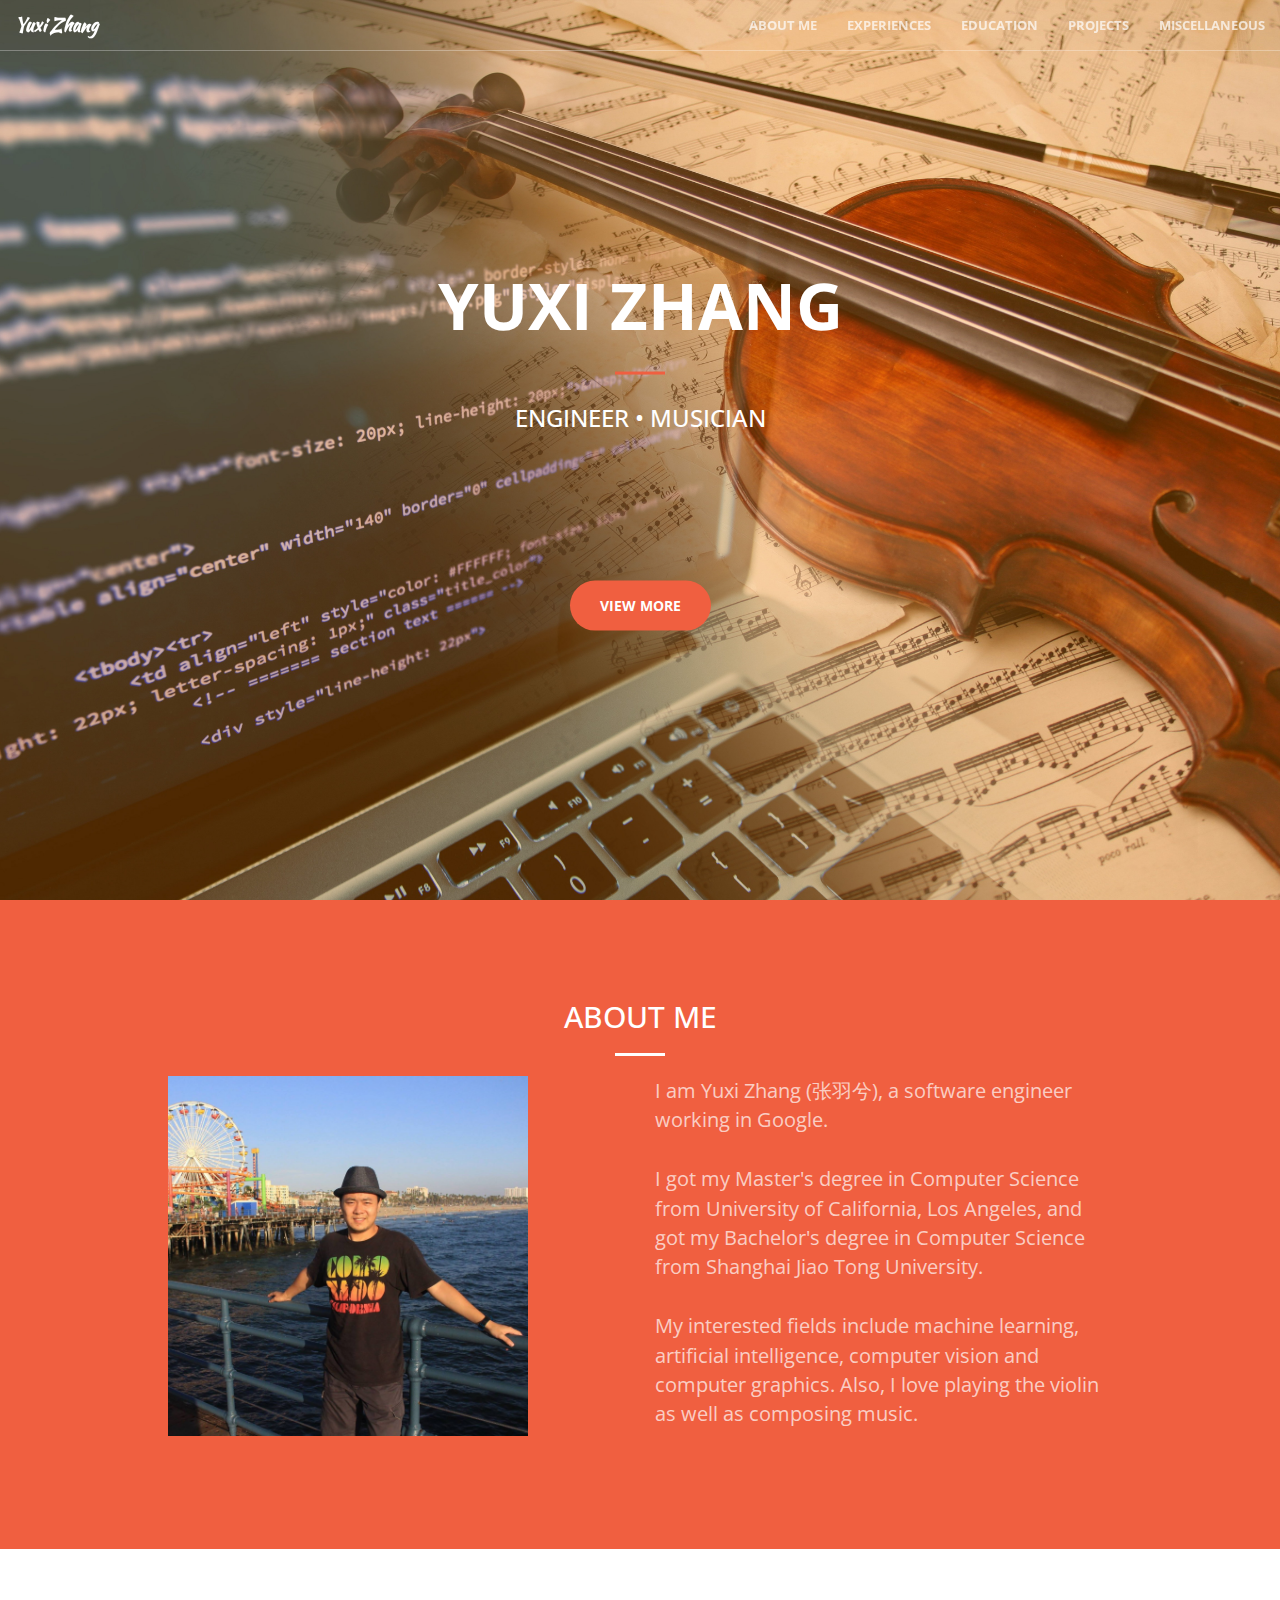
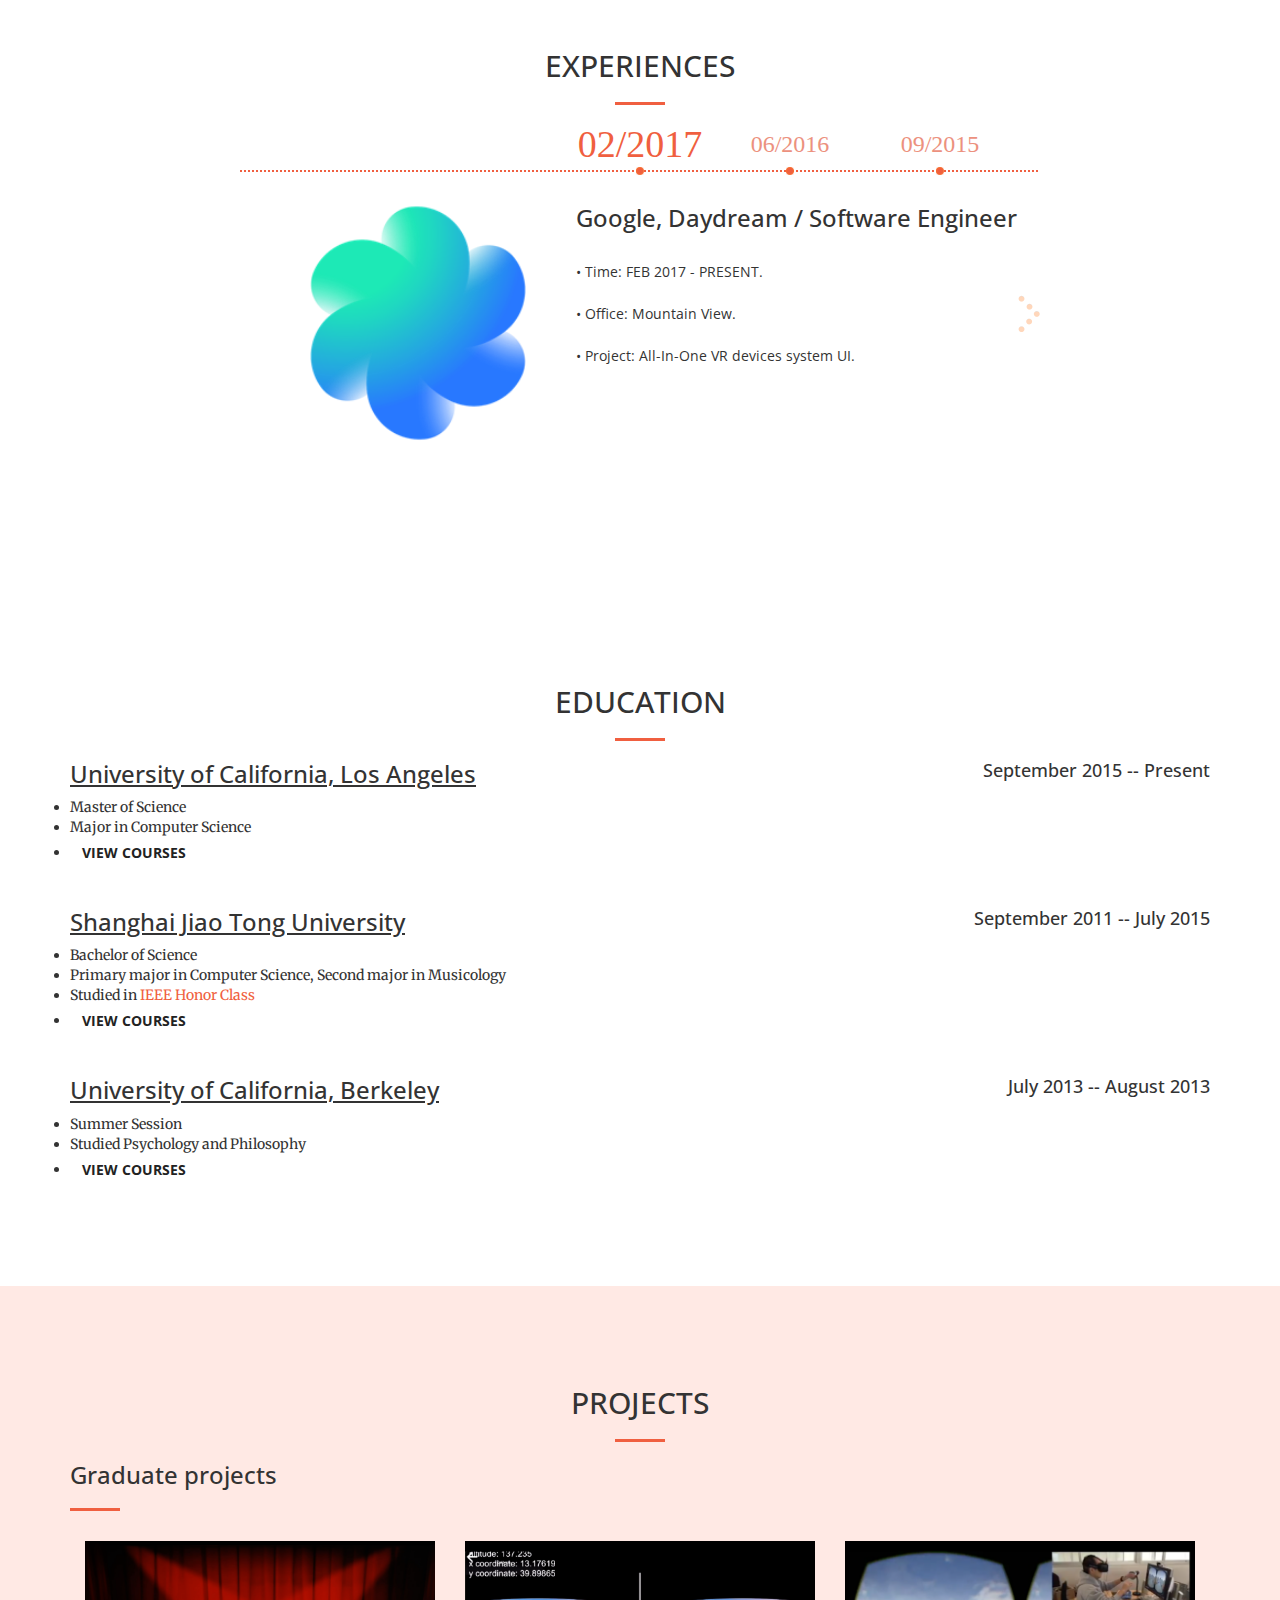
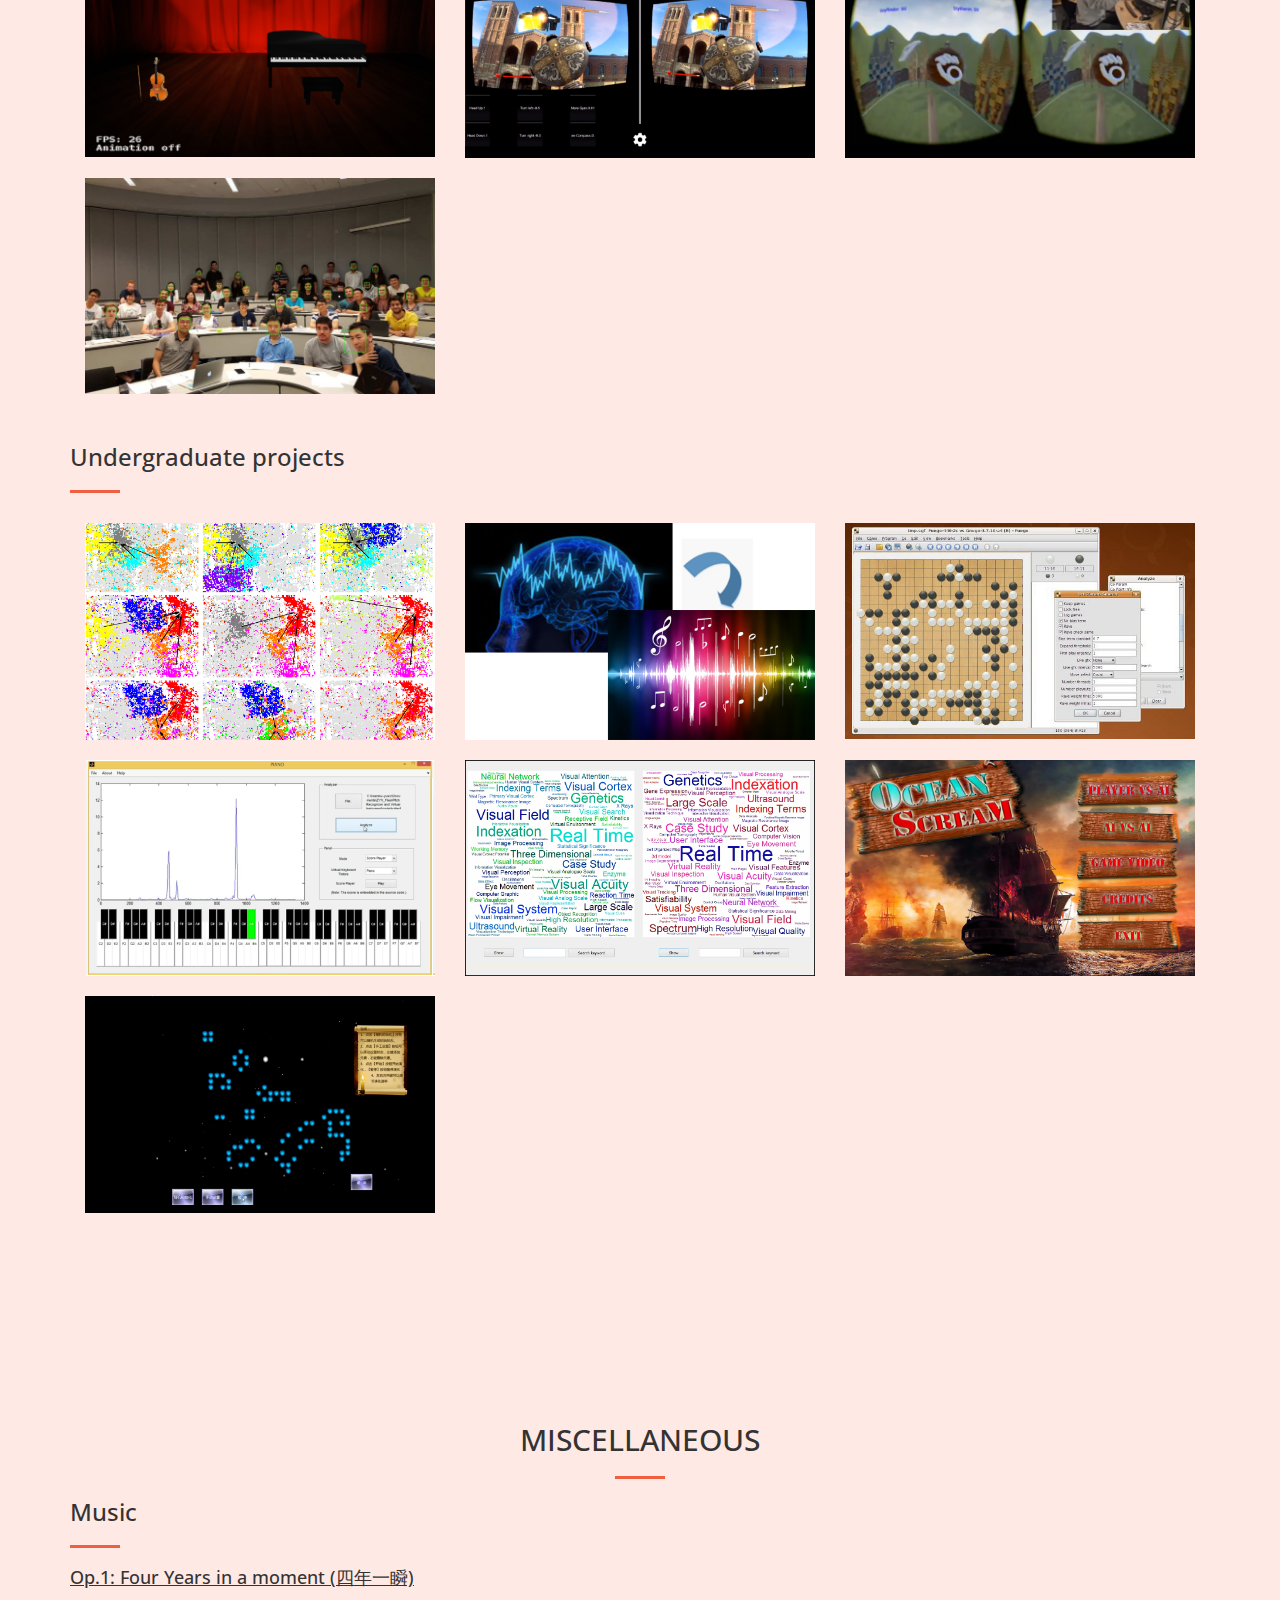
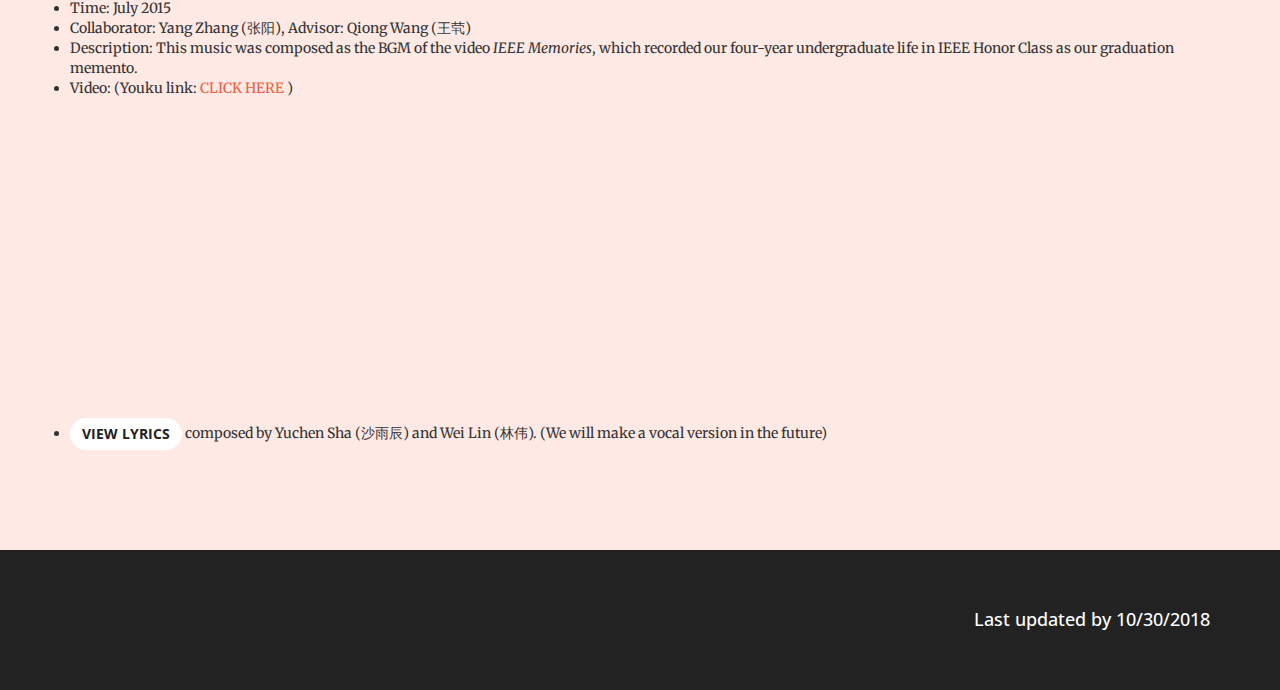
<file: index.html>
<!DOCTYPE html>
<html lang="en">

<head>

    <meta charset="utf-8">
    <meta http-equiv="X-UA-Compatible" content="IE=edge,chrome=1">
    <meta name="viewport" content="width=device-width, initial-scale=1">
    <meta name="description" content="">
    <meta name="author" content="">

    <title>Yuxi Zhang</title>

    <!-- Bootstrap Core CSS -->
    <link rel="stylesheet" href="css/bootstrap.min.css" type="text/css">



    <!-- Custom Fonts -->
    <link href='http://fonts.googleapis.com/css?family=Open+Sans:300italic,400italic,600italic,700italic,800italic,400,300,600,700,800' rel='stylesheet' type='text/css'>
    <link href='http://fonts.googleapis.com/css?family=Kaushan+Script' rel='stylesheet' type='text/css'>
    <link href='http://fonts.googleapis.com/css?family=Merriweather:400,300,300italic,400italic,700,700italic,900,900italic' rel='stylesheet' type='text/css'>
    <link rel="stylesheet" href="font-awesome/css/font-awesome.min.css" type="text/css">

    <!-- Plugin CSS -->
    <link rel="stylesheet" href="css/animate.min.css" type="text/css">

    <!-- Custom CSS -->
    <link rel="stylesheet" href="css/creative.css" type="text/css">

    <!-- Timeline JS code -->
    <link rel="stylesheet" href="css/style.css" media="screen" />



    <!-- HTML5 Shim and Respond.js IE8 support of HTML5 elements and media queries -->
    <!-- WARNING: Respond.js doesn't work if you view the page via file:// -->
    <!--[if lt IE 9]>
        <script src="https://oss.maxcdn.com/libs/html5shiv/3.7.0/html5shiv.js"></script>
        <script src="https://oss.maxcdn.com/libs/respond.js/1.4.2/respond.min.js"></script>
    <![endif]-->

</head>

<body id="page-top">

    <nav id="mainNav" class="navbar navbar-default navbar-fixed-top">
        <div class="container-fluid">
            <!-- Brand and toggle get grouped for better mobile display -->
            <div class="navbar-header">
                <button type="button" class="navbar-toggle collapsed" data-toggle="collapse" data-target="#bs-example-navbar-collapse-1">
                    <span class="sr-only">Toggle navigation</span>
                    <span class="icon-bar"></span>
                    <span class="icon-bar"></span>
                    <span class="icon-bar"></span>
                </button>
                <a class="navbar-brand page-scroll" href="#page-top"> Yuxi Zhang</a>
            </div>

            <!-- Collect the nav links, forms, and other content for toggling -->
            <div class="collapse navbar-collapse" id="bs-example-navbar-collapse-1">
                <ul class="nav navbar-nav navbar-right">
                    <li>
                        <a class="page-scroll" href="#about">About me</a>
                    </li>
                    <li>
                        <a class="page-scroll" href="#experiences">Experiences</a>
                    </li>
                    <li>
                        <a class="page-scroll" href="#education">Education</a>
                    </li>
                    <li>
                        <a class="page-scroll" href="#projects">Projects</a>
                    </li>
                    <li>
                        <a class="page-scroll" href="#misc">Miscellaneous</a>
                    </li>

                </ul>
            </div>
            <!-- /.navbar-collapse -->
        </div>
        <!-- /.container-fluid -->
    </nav>

    <header>
        <div class="header-content">
            <div class="header-content-inner">
                <h1>Yuxi Zhang</h1>
				<hr>
                <h3>ENGINEER &bull; MUSICIAN</h3>
                <br/><br/><br/><br/><br/><br/><br/>
                
                <a href="#about" class="btn btn-primary btn-xl page-scroll">VIEW MORE</a>
            </div>
        </div>
    </header>

    <section class="bg-primary" id="about">
        <div class="container">
            <div class="row">
                <div class="col-lg-8 col-lg-offset-2 text-center">
                    <h2 class="section-heading">ABOUT ME</h2>
                    <hr class="light">

                </div>

                <div class="col-lg-4 col-lg-offset-1 text-center">
                	<img src="img/photo.jpg" width="100%" style="margin-top:0px">
                </div>

                <div class="col-lg-5 col-lg-offset-1 text-faded">
                	<p style="font-size:140%;">
                		I am Yuxi Zhang (张羽兮), a software engineer working in Google. <br/><br/>
                		I got my Master's degree in Computer Science from University of California, Los Angeles, and got my Bachelor's degree in Computer Science from Shanghai Jiao Tong University. <br/><br/>
                		My interested fields include machine learning, artificial intelligence, computer vision and computer graphics. Also, I love playing the violin as well as composing music. 
					</p>
                </div>
            </div>
        </div>
    </section>

    <section class="timeline" id="experiences">
        <div class="container">
            <div class="row">
            	<div class="col-lg-12">
                    <h2 class="section-heading" align="center">EXPERIENCES</h2>
                    <hr class="primary">

				    <div class="timeline-align" id="timeline">
						<ul id="dates">
							<li><a href="#201702">02/2017</a></li>
							<li><a href="#201606">06/2016</a></li>
							<li><a href="#201509">09/2015</a></li>
							<li><a href="#201409">09/2014</a></li>
							<li><a href="#201406">06/2014</a></li>
							<li><a href="#201402">02/2014</a></li>
							<li><a href="#201307">07/2013</a></li>
							<li><a href="#201303">03/2013</a></li>
							<li><a href="#201205">05/2012</a></li>
							<li><a href="#201203">03/2012</a></li>
							<li><a href="#201109">09/2011</a></li>
						</ul>
						<ul id="issues">
							<li id="201707">
								<img src="img/logos/daydream.png" width="256" height="256" />
								<h3>Google, Daydream / Software Engineer </h3>
								<br/>
								<p> &bull; Time: FEB 2017 - PRESENT. </p>
								<p> &bull; Office: Mountain View. </p>
								<p> &bull; Project: All-In-One VR devices system UI. </p>
							</li>
							<li id="201606">
								<img src="img/logos/youtube.png" width="256" height="256" />
								<h3>Internship in Google YouTube </h3>
								<br/>
								<p> &bull; Time: JUN 2016 - SEP 2016. </p>
								<p> &bull; Office: San Bruno. </p>
								<p> &bull; Project: Prototyping new features for YouTube VR app. </p>
							</li>
							<li id="201509">
								<img src="img/logos/ucla.jpg" width="256" height="256" />
								<h3>University of California, Los Angeles</h3>
								<br/>
								<p> &bull; Time: SEP 2015 - DEC 2016. </p>
								<p> &bull; Degree: Master of Science. </p>
								<p> &bull; Major: Computer Science. </p>
							</li>
							<li id="201409">
								<img src="img/logos/microsoft.jpg" width="256" height="256" />
								<h3>Internship in Microsoft</h3>
								<br/>
								<p> &bull; Time: SEP 2014 - MAR 2015. </p>
								<p> &bull; Office: Shanghai. </p>
								<p> &bull; Project: Live Media Broadcasting Service. </p>
							</li>
							<li id="201406">
								<img src="img/logos/bigdata.bmp" width="256" height="256" />
								<h3>Big Data & Business Innovation Lab, SJTU</h3>
								<br/>
								<p> &bull; Time: JUN 2014 - JUN 2015. </p>
								<p> &bull; Advisor: Ya Zhang. </p>
								<p> &bull; Topic: Discovering Human Mobility Patterns. </p>
								<p> &bull; Paper: Mobility Pattern Discovery from Automobile Traces with A Temporal Spatial Model. <a href="project/mobility/Mobility.pdf" target="_blank">[PDF]</a>. </p>
							</li>
							<li id="201402">
								<img src="img/logos/comap.gif" width="256" height="256" />
								<h3>Mathematical Contest in Modeling Contest </h3>
								<br/>
								<p> &bull; Time: FEB 2014. </p>
								<p> &bull; Host: Consortium for Mathematics and its Applications. </p>
								<p> &bull; Problem: Ranking top college coaches. </p>
								<p> &bull; Result: Meritorious Award. </p>
								<p> &bull; Paper: Four Models to Rank the College Coaches. <a href="project/mcm/MCM.pdf" target="_blank">[PDF]</a> </p>
							</li>
							<li id="201307">
								<img src="img/logos/ucb.gif" width="256" height="256" />
								<h3>University of California, Berkeley</h3>
								<br/>
								<p> &bull; Time: JUL 2013 - AUG 2014. </p>
								<p> &bull; Program: Summer Session</p>
								<p> &bull; Studied Psychology and Philosophy. </p>
							</li>
							<li id="201303">
								<img src="img/logos/bcmi.png" width="256" height="256" />
								<h3>Brain-like Computing & Machine Intelligence Lab, SJTU</h3>
								<br/>
								<p> &bull; Time: MAR 2013 - MAY 2014. </p>
								<p> &bull; Advisor: Liqing Zhang. </p>
								<p> &bull; Topic: Soniﬁcation of EEG in Brain-Computer Interface. </p>
								<p> &bull; Publication: Sonification for EEG Frequency Spectrum and EEG-Based Emotion Features. <a href="http://link.springer.com/chapter/10.1007%2F978-3-319-12643-2_6#page-1" target="_blank">[LINK]</a>. </p>
							</li>
							<li id="201205">
								<img src="img/logos/msra.jpg" width="256" height="256" />
								<h3>Beauty of Programming Contest</h3>
								<br/>
								<p> &bull; Time: MAY 2012 - JUN 2012. </p>
								<p> &bull; Preliminaries: AI for Ocean Scream (ship battle game). </p>
								<p> &bull; Final: Word Cloud Program Design. </p>
								<p> &bull; Result: Finalist (64 out of 3850). </p>
							</li>
							<li id="201203">
								<img src="img/logos/ta.jpg" width="256" height="256" />
								<h3>Teaching Assistance</h3>
								<br/>
								<p> &bull; Time: Spring & Summer 2012, Spring 2013. </p>
								<p> &bull; Course: <br/>
									&nbsp; Programming & Data Structure, 2012 & 2013 Spring, SJTU; <br/> 
									&nbsp; Principles and Practice of Computer Algorithms, 2012 Summer, SJTU; 
								</p>
								<p> &bull; Lecturer: Huiyu Weng. </p>
							</li>
							<li id="201109">
								<img src="img/logos/sjtu.png" width="256" height="256" />
								<h3>Shanghai Jiao Tong University</h3>
								<br/>
								<p> &bull; Time: SEP 2011 -- JUL 2015. </p>
								<p> &bull; Degree: Bachelor of Science in Engineering. </p>
								<p> &bull; Major: Computer Science; Second Major: Musicology. </p>
								<p> &bull; Studied in IEEE Honor Class. </p>
							</li>
							



						</ul>
						<div id="grad_left"></div>
						<div id="grad_right"></div>
						<a  id="next">+</a>
						<a  id="prev">-</a>
					</div>
				</div>
			</div>
		</div>
	</section>

    <section id="education">
        <div class="container">
            <div class="row">
                <div class="col-lg-12 text-center">
                    <h2 class="section-heading">EDUCATION</h2>
                    <hr class="primary">
                </div>
                <div class="col-lg-6">
                    <h3 class="section-heading"><u>University of California, Los Angeles</u> </h3>
                </div>
                <div class="col-lg-6">
                    <h4 class="section-heading" align="right">September 2015 -- Present </h4>
                </div>
                <div class="col-lg-12">
                    <!-- <hr class="primary" align="left"> -->
                    <li>  Master of Science  </li>
                    <li>  Major in Computer Science </li>
                   
					<li> <a class="btn btn-default" data-toggle="collapse" href="#uclacourses" aria-expanded="false" aria-controls="uclacourses"> View Courses</a> </li>
					
					<div class="collapse" id="uclacourses">
						<div class="panel panel-default">
							<div class="panel-body">
								<ul id="tabs" class="nav nav-tabs" data-tabs="tabs">
							        <li class="active"><a href="#15fall" data-toggle="tab">Fall 2015</a></li>
							        <li><a href="#16winter" data-toggle="tab">Winter 2016</a></li>
							        <li><a href="#16spring" data-toggle="tab">Spring 2016</a></li>
							    </ul>
							    <div class="tab-content">
							        <div class="tab-pane active" id="15fall">
							        	<br/>
							        	<li> CS188VR | Advanced Game Development for Virtual Reality  </li>
							            <li> STAT231 | Pattern Recognition and Machine Learning  </li>
							        </div>
							        <div class="tab-pane" id="16winter">
							        	<br/>
							            <li> CS174A | Introduction to Computer Graphics  </li>
			                  			<li> CS188AR | Augmented Reality Game Development  </li>
			                    		<li> STAT232A | Statistical Modeling and Learning in Vision and Science  </li>
							        </div>
							        <div class="tab-pane" id="16spring">
							            <br/>
							            <li> CS188AI | AI Playing Games </li>
					                    <li> CS264A | Automated Reasoning: Theory and Applications  </li>
					                    <li> CS275 | Artificial Life for Computer Graphics and Vision  </li>
					                    <li> CS289RA | Current Topics in Computer Theory: Randomized Algorithms </li>
							        </div>
							    </div>
							</div>
						</div>
					</div>
                </div>
                <div class="col-lg-12">
                	<br/><br/>
                </div>
                <div class="col-lg-6">
                    <h3 class="section-heading"><u>Shanghai Jiao Tong University</u> </h3>
                </div>
                <div class="col-lg-6">
                    <h4 class="section-heading" align="right">September 2011 -- July 2015 </h4>
                </div>
                <div class="col-lg-12">
                    <!-- <hr class="primary" align="left"> -->
                    <li>  Bachelor of Science  </li>
					<li>  Primary major in Computer Science, Second major in Musicology  </li>
					<li>  Studied in <a href="http://english.seiee.sjtu.edu.cn/english/info/8338.htm" target="_blank"> IEEE Honor Class </a>  </li>              
					<li> <a class="btn btn-default" data-toggle="collapse" href="#sjtucourses" aria-expanded="false" aria-controls="sjtucourses"> View Courses</a> </li>
					
					<div class="collapse" id="sjtucourses">
						<div class="panel panel-default">
							<div class="panel-body">
								<ul id="tabs" class="nav nav-tabs" data-tabs="tabs">
							        <li class="active"><a href="#11fall" data-toggle="tab">Fall 2011</a></li>
							        <li><a href="#12spring" data-toggle="tab">Spring 2012</a></li>
							        <li><a href="#12fall" data-toggle="tab">Fall 2012</a></li>
							        <li><a href="#13spring" data-toggle="tab">Spring 2013</a></li>
							        <li><a href="#13fall" data-toggle="tab">Fall 2013</a></li>
							        <li><a href="#14spring" data-toggle="tab">Srping 2014</a></li>
							        <li><a href="#14fall" data-toggle="tab">Fall 2014</a></li>
							        <li><a href="#15spring" data-toggle="tab">Spring 2015</a></li>
							    </ul>
							    <div class="tab-content">
							        <div class="tab-pane active" id="11fall">
							        	<br/>
							        	<li> CS117 | Introduction to Computers & Programming A  </li>
							            <li> MA077 | Linear Algebra </li>
							            <li> MA118 | Mathematical Analysis I  </li>
							            <li> MA208 | Discrete Mathematics  </li>
							            <br/>
							            <li> SO008 | Consultation Psychology </li>
							        </div>
							        <div class="tab-pane" id="12spring">
							        	<br/>
			                  			<li> CS114 | Programming and Data Structures A  </li>
			                  			<li> CS119 | Principles and Practice of Computer Algorithms </li>
										<li> EE101 | Introduction to Engineering for Electronic Information (B)  </li>
										<li> MA043 | Mathematical Analysis II </li>
										<li> PH001 | Physics I </li>
			                    		<li> PH028 | Physics Lab. I </li>
			                  			<br/>
			                  			<li> CH901 | Chinese Language and Literature  </li>
			                  			<li> CS352 | Practice of Modern Computer Network's Building and Management </li>
			                    		<li> MU010 | Keyboard and Music </li>
			                    		<li> SP151 | Intriguing Supercritical Fluid </li>
			                    		<li> SP172 | Transportation Engineering Frontiers </li>
							        </div>
							        <div class="tab-pane" id="12fall">
							            <br/>
							            <li> EE208 | Introduction to Engineering for Electronic Information (C) </li>
					                    <li> EI230 | Circuits and Electronics </li>
					                    <li> MA227 | Probability and Stochastic Process </li>
					                    <li> PH002 | Physics II </li>
					                    <li> PH029 | Physics Lab. II </li>
					                    <br/>
					                    <li> JC018 | Mass Media and Social Problems </li>
					                    <li> MU104 | Flute Performance and Music Fundamentals </li>
							        </div>
							        <div class="tab-pane" id="13spring">
							            <br/>
							        	<li> EI331 | Signals and Systems (incl. Functions of Complex Variables) </li>
							        	<li> EI332 | Computer Organization </li>
							        	<li> EI333 | Software Engineering </li>
							        	<li> EI334 | Algorithms </li>
							        	<br/>
							        	<li> MU201 | Solfeggio </li>
							        	<li> MU202 | Music Rationale </li>
							        </div>
							        <div class="tab-pane" id="13fall">
							            <br/>
							            <li> EI338 | Computer System Engineering </li>
							            <li> EI339 | Artificial Intelligence </li>
							            <li> EI340 | Advanced Algorithm </li>
							            <li> ES311 | Communication Principles </li>
							            <br/>
							            <li> MU301 | Music Work Analytical </li>
							            <li> MU302 | Compose Music Technology Theory </li>
							        </div>
							        <div class="tab-pane" id="14spring">
							            <br/>
							            <li> CS385 | Machine Learning </li>
							            <li> EE359 | Data Mining Techniques </li>
							            <li> IE315 | Digital Signal Processing </li>
							            <br/>
							            <li> SO043 | Chinese Historical Geography </li>
							        </div>
							        <div class="tab-pane" id="14fall">
							            <br/>
							            <li> CS382 | Natural Language Processing </li>
							            <li> CS386 | Digital Graphics Processing </li>
							            <li> SE305 | Database System Technology </li>
							            <br/>
							            <li> MU300 | Popular Music Introduction </li>
							            <li> MU400 | World Nation Folk Music </li>
							            <li> MU401 | Digital Music Production </li>
							            <li> MU402 | Music and Acoustic Effect </li>
							        </div>
							        <div class="tab-pane" id="15spring">
							        	<br/>
							        	<li> BS074 | Undergraduate Project (Thesis) </li>
							            <br/>
							            <li> MU303 | Compose Music Technology Theory </li>
							            <li> MU304 | Orchestration </li>
							            <li> MU305 | West Music History </li>
							            <li> MU403 | Undergraduate Thesis </li>
							        </div>
							    </div>
							</div>
						</div>
					</div> 
                </div>

                <div class="col-lg-12"> <br/><br/> </div>
                <div class="col-lg-6">
                    <h3 class="section-heading"><u>University of California, Berkeley</u> </h3>
                </div>
                <div class="col-lg-6">
                    <h4 class="section-heading" align="right">July 2013 -- August 2013 </h4>
                </div>
                <div class="col-lg-12">
                    <!-- <hr class="primary" align="left"> -->
                    <li>  Summer Session  </li>
                    <li>  Studied Psychology and Philosophy  </li>
                   
					<li> <a class="btn btn-default" data-toggle="collapse" href="#ucbcourses" aria-expanded="false" aria-controls="ucbcourses"> View Courses</a> </li>
					
					<div class="collapse" id="ucbcourses">
						<div class="panel panel-default">
							<div class="panel-body">
								<ul id="tabs" class="nav nav-tabs" data-tabs="tabs">
							        <li class="active"><a href="#13summer" data-toggle="tab">Summer 2013</a></li>
							    </ul>
							    <div class="tab-content">
							        <div class="tab-pane active" id="13summer">
							        	<br/>
							        	<li> PHI-3 | The Nature of Mind </li>
							            <li> PSY-3 | Pattern Recognition and Machine Learning  </li>
							        </div>
							    </div>
							</div>
						</div>
					</div>
                </div>
            </div>
        </div>
    </section>

    <section class="bg-light" id="projects">
        <div class="container">
            <div class="row">
            	<div class="col-lg-12 text-center">
            		 <h2 class="section-heading">PROJECTS</h2>
            		 <hr class="primary">
            	</div>

            	<div class="col-lg-12">
            		<h3 class="section-heading"> Graduate projects </h3>
            		<hr class="primary" align="left">
            	</div>


            	<!-- Graduate #1 - #3 -->
            	<div class="col-lg-12">
            		<div class="col-lg-4 col-sm-6">
	                    <a href="#" class="portfolio-box">
	                        <img src="project/cs174a/violin.png" class="img-responsive" alt="">
	                        <div class="portfolio-box-caption">
	                            <div class="portfolio-box-caption-content">
	                                <div class="project-category text-faded">
	                                    Course
	                                </div>
	                                <br/>
	                                <div class="project-name">
	                                    Violin Meets Piano
	                                </div>
	                            </div>
	                        </div>
	                    </a>
	                </div>

            		<div class="col-lg-4 col-sm-6">
	                    <a href="#" class="portfolio-box">
	                        <img src="project/cs188ar/ar.png" class="img-responsive" alt="">
	                        <div class="portfolio-box-caption">
	                            <div class="portfolio-box-caption-content">
	                                <div class="project-category text-faded">
	                                    Course
	                                </div>
	                                <br/>
	                                <div class="project-name">
	                                    Defense of UCLA AR Game
	                                </div>
	                            </div>
	                        </div>
	                    </a>
	                </div>

	                <div class="col-lg-4 col-sm-6">
	                    <a href="#" class="portfolio-box">
	                        <img src="project/cs188vr/quidditch.png" class="img-responsive" alt="">
	                        <div class="portfolio-box-caption">
	                            <div class="portfolio-box-caption-content">
	                                <div class="project-category text-faded">
	                                    Course
	                                </div>
	                                <br/>
	                                <div class="project-name">
	                                    Quidditch VR Game
	                                </div>
	                            </div>
	                        </div>
	                    </a>
	                </div>
	            </div>

	            <!-- Graduate #4 - #6 -->
	            <div class="col-lg-12">
	                <div class="col-lg-4 col-sm-6">
	                    <a href="#" class="portfolio-box">
	                        <img src="project/stat231/facerecg.png" class="img-responsive" alt="">
	                        <div class="portfolio-box-caption">
	                            <div class="portfolio-box-caption-content">
	                                <div class="project-category text-faded">
	                                    Course
	                                </div>
	                                <br/>
	                                <div class="project-name">
	                                    Face Recognition
	                                </div>
	                            </div>
	                        </div>
	                    </a>
	                </div>

	            </div>


	            <!-- Undergraduate #1 - #3 -->
                <div class="col-lg-12">
                	<br/><br/>
            		<h3 class="section-heading"> Undergraduate projects </h3>
            		<hr class="primary" align="left">
            	</div>

            	<div class="col-lg-12">
	            	<div class="col-lg-4 col-sm-6">
	                    <a href="#" class="portfolio-box">
	                        <img src="project/mobility/mobilityfigure.png" class="img-responsive" alt="">
	                        <div class="portfolio-box-caption">
	                            <div class="portfolio-box-caption-content">
	                                <div class="project-category text-faded">
	                                    Research 
	                                </div>
	                                <br/>
	                                <div class="project-name">
	                                	Human Mobility Analysis
	                                </div>
	                            </div>
	                        </div>
	                    </a>
	                </div>
	                <div class="col-lg-4 col-sm-6">
	                    <a href="#" class="portfolio-box">
	                        <img src="project/sonification/soni.png" class="img-responsive" alt="">
	                        <div class="portfolio-box-caption">
	                            <div class="portfolio-box-caption-content">
	                                <div class="project-category text-faded">
	                                    Research 
	                                </div>
	                                <br/>
	                                <div class="project-name">
	                                    Sonification of EEG Signals
	                                </div>
	                            </div>
	                        </div>
	                    </a>
	                </div>
	                <div class="col-lg-4 col-sm-6">
	                    <a href="#" class="portfolio-box">
	                        <img src="project/AI/go.jpg" class="img-responsive" alt="">
	                        <div class="portfolio-box-caption">
	                            <div class="portfolio-box-caption-content">
	                                <div class="project-category text-faded">
	                                    Course
	                                </div>
	                                <br/>
	                                <div class="project-name">
	                                    Computer Go AI
	                                </div>
	                            </div>
	                        </div>
	                    </a>
	                </div>
	            </div>

                <!-- Undergraduate #4 - #6 -->
	            <div class="col-lg-12">
	                <div class="col-lg-4 col-sm-6">
	                    <a href="#" class="portfolio-box">
	                        <img src="project/DSP/prvi.png" class="img-responsive" alt="">
	                        <div class="portfolio-box-caption">
	                            <div class="portfolio-box-caption-content">
	                                <div class="project-category text-faded">
	                                    Course
	                                </div>
	                                <br/>
	                                <div class="project-name">
	                                    Pitch Recognizer &amp; Virtual Instrument
	                                </div>
	                            </div>
	                        </div>
	                    </a>
	                </div>
	                <div class="col-lg-4 col-sm-6">
	                    <a href="#" class="portfolio-box">
	                        <img src="project/wordcloud/wordcloud.png" class="img-responsive" alt="">
	                        <div class="portfolio-box-caption">
	                            <div class="portfolio-box-caption-content">
	                                <div class="project-category text-faded">
	                                    Contest
	                                </div>
	                                <br/>
	                                <div class="project-name">
	                                    Word Cloud
	                                </div>
	                            </div>
	                        </div>
	                    </a>
	                </div>

	                <div class="col-lg-4 col-sm-6">
	                    <a href="#" class="portfolio-box">
	                        <img src="project/ocean/ocean.png" class="img-responsive" alt="">
	                        <div class="portfolio-box-caption">
	                            <div class="portfolio-box-caption-content">
	                                <div class="project-category text-faded">
	                                    Contest
	                                </div>
	                                <br/>
	                                <div class="project-name">
	                                    Ocean Scream AI
	                                </div>
	                            </div>
	                        </div>
	                    </a>
	                </div>

                </div>


                <!-- Undergraduate #9 - #12 -->
	            <div class="col-lg-12">
	            	<div class="col-lg-4 col-sm-6">
	                    <a href="#" class="portfolio-box">
	                        <img src="project/lifegame/lifegame.png" class="img-responsive" alt="">
	                        <div class="portfolio-box-caption">
	                            <div class="portfolio-box-caption-content">
	                                <div class="project-category text-faded">
	                                    Personal Interest
	                                </div>
	                                <br/>
	                                <div class="project-name">
	                                	Conway's Game of Life
	                                </div>
	                            </div>
	                        </div>
	                    </a>
	                </div>
	            </div>

            </div>
        </div>
    </section>


	<section class="bg-light" id="misc">
        <div class="container">
            <div class="row">
            	<div class="col-lg-12 text-center">
                    <h2 class="section-heading">MISCELLANEOUS</h2>
                    <hr class="primary">
                </div>
                <div class="col-lg-12">
            		<h3 class="section-heading"> Music </h3>
            		<hr class="primary" align="left">

            		<h4 class="section-heading"><u>Op.1: Four Years in a moment (四年一瞬) </u> </h4>
            		<li> Time: July 2015 </li>
            		<li> Collaborator: Yang Zhang (张阳), Advisor: Qiong Wang (王茕) </li>
            		<li> Description: This music was composed as the BGM of the video <i>IEEE Memories</i>, which recorded our four-year undergraduate life in IEEE Honor Class as our graduation memento.</li>
            		<li> Video: (Youku link: <a href="http://v.youku.com/v_show/id_XMTU0ODQ5MjQ0OA==.html#paction"> CLICK HERE </a>) </li>
            		<div align="center">
            			<iframe width="560" height="315" src="https://www.youtube.com/embed/-cCMF8lTPLE" frameborder="0" allowfullscreen></iframe>
            		</div>

            		<li> <a class="btn btn-default" data-toggle="collapse" href="#op1lyric" aria-expanded="false" aria-controls="op1lyric"> View Lyrics</a> composed by Yuchen Sha (沙雨辰) and Wei Lin (林伟). (We will make a vocal version in the future)</li>
					
					<div class="collapse" id="op1lyric">
	            		<br/>
	            		<div class="col-lg-6 text-center">
		            		夏天的夜月 方初上 <br/>
		            		轻柔的风敲我的窗 <br/>
		            		恍然回想 那年时光 <br/>
		            		记忆好像波澜流进我的心房 <br/>
		            		<br/>
		            		九月的初秋天 第一年 <br/>
		            		思源湖畔迎接清晨的阳光 <br/>
		            		初见的人儿 笑语凝望 <br/>
		            		陌生到熟悉不过刹那相伴 <br/>
		            		<br/>
		            		一起去的上中下院 <br/>
		            		一起徘徊流连图书馆 <br/>
		            		天台上 灿烂星光 夜诉话衷肠 <br/>
		            		谁再陪我过往 <br/>
		            		<br/>
		            		你乘风跨海漂洋 <br/>
		            		我随月照亮家乡 <br/>
		            		就算鱼雁不再传送你我音信如常 <br/>
		            		还是存放心上 <br/>
		            		<br/>
		            		他奔波历经风霜 <br/>
		            		她架帆学海徜徉 <br/>
		            		无论十年一剑锋长 <br/>
		            		梅花雪后飘香 <br/>
		            		还是水源水流长
	            		</div>
	            		<div class="col-lg-6 text-center">
	            			夏天的骄阳 尤疯狂 <br/>
	            			如雨挥汗中思盼阴凉 <br/>
	            			苦练磨难 军训时光 <br/>
	            			纵然过程辛酸不负他朝回想 <br/>
	            			<br/>
	            			九月的秋天 又一年 <br/>
	            			思源门前眺望未来的方向 <br/>
	            			熟识的人儿 笑语对望 <br/>
	            			相聚到离别只经过转眼相傍 <br/>
	            			<br/>
	            			曾经冰火四季共欢畅 <br/>
	            			曾经引吭高歌自由港 <br/>
	            			篮球场 余晖斜阳 挥汗几千行 <br/>
	            			谁再陪我疯一场 <br/>
	            			<br/>
	            			你乘风跨海漂洋 <br/>
	            			我随月照亮家乡 <br/>
	            			就算鱼雁不再传送你我音信如常 <br/>
	            			还是存放心上 <br/>
	            			<br/>
	            			他奔波历经风霜 <br/>
	            			她架帆学海徜徉 <br/>
	            			明天春风纵情吹扬 <br/>
	            			学子意气长 <br/>
	            			饮水思源 天涯不相忘
	            		</div>
			        </div>
			    </div>    
            </div>
        </div>
    </section>

    <aside class="bg-dark">
        <div class="container text-center">
        	<div class="row">
				<div class="col-lg-12 text-right">
					<h4> Last updated by 10/30/2018 </h4>
				</div>
		    </div>
        </div>
    </aside>

    <!-- jQuery -->
    <script src="js/jquery.js"></script>

    <!-- Bootstrap Core JavaScript -->
    <script src="js/bootstrap.min.js"></script>

    <!-- Plugin JavaScript -->
    <script src="js/jquery.easing.min.js"></script>
    <script src="js/jquery.fittext.js"></script>
    <script src="js/wow.min.js"></script>

    <!-- Custom Theme JavaScript -->
    <script src="js/creative.js"></script>

	<script src="https://ajax.googleapis.com/ajax/libs/jquery/1.7.2/jquery.min.js"></script>
	<script src="js/jquery.timelinr-0.9.6.js"></script>
	<script>
		$(function(){
			$().timelinr({
				arrowKeys: 'true'
			})
		});
	</script>

	<script>
	  (function(i,s,o,g,r,a,m){i['GoogleAnalyticsObject']=r;i[r]=i[r]||function(){
	  (i[r].q=i[r].q||[]).push(arguments)},i[r].l=1*new Date();a=s.createElement(o),
	  m=s.getElementsByTagName(o)[0];a.async=1;a.src=g;m.parentNode.insertBefore(a,m)
	  })(window,document,'script','https://www.google-analytics.com/analytics.js','ga');

	  ga('create', 'UA-76860751-1', 'auto');
	  ga('send', 'pageview');

	</script>

</body>

</html>
</file>
<file: css/style.css>
.timeline {
	/*background: #222;*/
	font-family: Georgia, serif;
	/*color: #fff;*/
	font-size: 14px;
}

.timeline-align > * {
	margin: 0;
	padding: 0;
}


.timeline a {
	color: #ec917e;
	text-decoration: none;
	-webkit-transition: 0.5s;
	-moz-transition: 0.5s;
	-o-transition: 0.5s;
	-ms-transition: 0.5s;
	transition: 0.5s;
}
.timeline a:hover,
	a.selected {
		color: #f05f40;
	}

/*h1,h2,h4,h5,h6 {
	text-align: center;
	color: #ccc;
	text-shadow: #000 1px 1px 2px;
	margin-bottom: 5px;
}
	h1 {
		font-size: 18px;
	}
	h2 {
		font-size: 14px;
	}*/
.sociales {
	text-align: center;
	margin-bottom: 20px;
}

	#timeline {
		width: 800px;
		height: 350px;
		overflow: hidden;
		margin: 10px auto;
		position: relative;
		background: url('../images/dot.png') left 45px repeat-x;
	}
		#dates {
			width: 800px;
			height: 60px;
			overflow: hidden;
		}
			#dates li {
				list-style: none;
				float: left;
				width: 150px;
				height: 50px;
				font-size: 24px;
				text-align: center;
				background: url('../images/biggerdot.png') center bottom no-repeat;
			}
				#dates a {
					line-height: 38px;
					padding-bottom: 10px;
				}
				#dates .selected {
			        font-size: 38px;
				}
		
		#issues {
			width: 800px;
			height: 350px;
			overflow: hidden;
		}	
			#issues li {
				width: 800px;
				height: 350px;
				list-style: none;
				float: left;
			}
				#issues li.selected img {
					-webkit-transform: scale(1.1,1.1);
					-moz-transform: scale(1.1,1.1);
				    -o-transform: scale(1.1,1.1);
				    -ms-transform: scale(1.1,1.1);
				    transform: scale(1.1,1.1);
				}
				#issues li img {
					float: left;
					margin: 10px 30px 10px 50px;
					background: transparent;
					-ms-filter: "progid:DXImageTransform.Microsoft.gradient(startColorstr=#00FFFFFF,endColorstr=#00FFFFFF)"; /* IE 8 */   
					filter: progid:DXImageTransform.Microsoft.gradient(startColorstr=#00FFFFFF,endColorstr=#00FFFFFF);/* IE 6 & 7 */      
					zoom: 1;
					-webkit-transition: all 2s ease-in-out;
					-moz-transition: all 2s ease-in-out;
					-o-transition: all 2s ease-in-out;
					-ms-transition: all 2s ease-in-out; 
					transition: all 2s ease-in-out;
					-webkit-transform: scale(0.7,0.7);
					-moz-transform: scale(0.7,0.7);
				    -o-transform: scale(0.7,0.7);
				    -ms-transform: scale(0.7,0.7);
				    transform: scale(0.7,0.7);
				}
				#issues li h1 {
					color: #ffcc00;
					font-size: 48px;
					margin: 20px 0;
					/*text-shadow: #000 1px 1px 2px;*/
				}
				#issues li p {
					font-size: 14px;
					margin-right: 70px;
					font-weight: normal;
					line-height: 22px;
					/*text-shadow: #000 1px 1px 2px;*/
				}
		
		#grad_left,
		#grad_right {
			width: 100px;
			height: 350px;
			position: absolute;
			top: 0;
		}
			#grad_left {
		        left: 0;
		        /*background: url('../images/grad_left.png') repeat-y;*/
			}
			#grad_right {
		        right: 0;
		        /*background: url('../images/grad_right.png') repeat-y;*/
			}
		
		#next,
		#prev {
			position: absolute;
			top: 0;
			font-size: 70px;
			top: 170px;
			width: 22px;
			height: 38px;
			background-position: 0 0;
			background-repeat: no-repeat;
			text-indent: -9999px;
			overflow: hidden;
		}
			#next:hover,
			#prev:hover {
				background-position: 0 -76px;
			}
			#next {
				right: 0;
				background-image: url('../images/next.png');
			}
			#prev {
				left: 0;
				background-image: url('../images/prev.png');
			}
				#next.disabled,
				#prev.disabled {
					opacity: 0.2;
				}
</file>
<file: css/creative.css>
/*!
 * Start Bootstrap - Creative Bootstrap Theme (http://startbootstrap.com)
 * Code licensed under the Apache License v2.0.
 * For details, see http://www.apache.org/licenses/LICENSE-2.0.
 */



html,
body {
    width: 100%;
    height: 100%;
}

body {
    font-family: Merriweather, 'Helvetica Neue',Arial,sans-serif;
}

hr {
    max-width: 50px;
    border-color: #f05f40;
    border-width: 3px;
}

hr.light {
    border-color: #fff;
}

a {
    color: #f05f40;
    -webkit-transition: all .35s;
    -moz-transition: all .35s;
    transition: all .35s;
}

a:hover,
a:focus {
    color: #eb3812;
}

h1,
h2,
h3,
h4,
h5,
h6 {
    font-family: 'Open Sans','Helvetica Neue',Arial,sans-serif, 'STHeiti Light', 'Microsoft YaHei';
}

p {
    font-family: 'Open Sans', 'Helvetica Neue',Arial,sans-serif, 'STHeiti Light', 'Microsoft YaHei';
    margin-bottom: 20px;
    font-size: 16px;
    line-height: 1.5;
}

.chinese {

}
.bg-primary {
    background-color: #f05f40;
}

.bg-light {
    background-color: #ffe9e4;
}


.bg-dark {
    color: #fff;
    background-color: #222;
}

.text-faded {
    color: rgba(255,255,255,.7);
}

section {
    padding: 100px 0;
}

aside {
    padding: 50px 0;
}

.no-padding {
    padding: 0;
}

.navbar-default {
    border-color: rgba(34,34,34,.05);
    font-family: 'Open Sans','Helvetica Neue',Arial,sans-serif;
    background-color: #fff;
    -webkit-transition: all .35s;
    -moz-transition: all .35s;
    transition: all .35s;
}

.navbar-default .navbar-header .navbar-brand {
    /*text-transform: uppercase;*/
    font-family: "Kaushan Script",'Helvetica Neue',Arial,sans-serif;
    font-weight: 700;
    color: #f05f40;
}

.navbar-default .navbar-header .navbar-brand:hover,
.navbar-default .navbar-header .navbar-brand:focus {
    color: #eb3812;
}

.navbar-default .nav > li>a,
.navbar-default .nav>li>a:focus {
    text-transform: uppercase;
    font-size: 13px;
    font-weight: 700;
    color: #222;
}

.navbar-default .nav > li>a:hover,
.navbar-default .nav>li>a:focus:hover {
    color: #f05f40;
}

.navbar-default .nav > li.active>a,
.navbar-default .nav>li.active>a:focus {
    color: #f05f40!important;
    background-color: transparent;
}

.navbar-default .nav > li.active>a:hover,
.navbar-default .nav>li.active>a:focus:hover {
    background-color: transparent;
}

@media(min-width:768px) {
    .navbar-default {
        border-color: rgba(255,255,255,.3);
        background-color: transparent;
    }

    .navbar-default .navbar-header .navbar-brand {
        color: rgba(255,255,255,.7);
    }

    .navbar-default .navbar-header .navbar-brand:hover,
    .navbar-default .navbar-header .navbar-brand:focus {
        color: #fff;
    }

    .navbar-default .nav > li>a,
    .navbar-default .nav>li>a:focus {
        color: rgba(255,255,255,.7);
    }

    .navbar-default .nav > li>a:hover,
    .navbar-default .nav>li>a:focus:hover {
        color: #fff;
    }

    .navbar-default.affix {
        border-color: rgba(34,34,34,.05);
        background-color: #fff;
    }

    .navbar-default.affix .navbar-header .navbar-brand {
        font-size: 14px;
        color: #f05f40;
    }

    .navbar-default.affix .navbar-header .navbar-brand:hover,
    .navbar-default.affix .navbar-header .navbar-brand:focus {
        color: #eb3812;
    }

    .navbar-default.affix .nav > li>a,
    .navbar-default.affix .nav>li>a:focus {
        color: #222;
    }

    .navbar-default.affix .nav > li>a:hover,
    .navbar-default.affix .nav>li>a:focus:hover {
        color: #f05f40;
    }
}

header {
    position: relative;
    width: 100%;
    min-height: auto;
    text-align: center;
    color: #fff;
    background-image: url(../img/header.jpg);
    background-position: center;
    -webkit-background-size: cover;
    -moz-background-size: cover;
    background-size: cover;
    -o-background-size: cover;
}

header .header-content {
    position: relative;
    width: 100%;
    padding: 100px 15px;
    text-align: center;
}

header .header-content .header-content-inner h1 {
    margin-top: 0;
    margin-bottom: 0;
    text-transform: uppercase;
    font-weight: 700;
}

header .header-content .header-content-inner hr {
    margin: 30px auto;
}

header .header-content .header-content-inner p {
    margin-bottom: 50px;
    font-size: 16px;
    font-weight: 300;
    color: rgba(255,255,255,.7);
}

@media(min-width:768px) {
    header {
        min-height: 100%;
    }

    header .header-content {
        position: absolute;
        top: 50%;
        padding: 0 50px;
        -webkit-transform: translateY(-50%);
        -ms-transform: translateY(-50%);
        transform: translateY(-50%);
    }

    header .header-content .header-content-inner {
        margin-right: auto;
        margin-left: auto;
        max-width: 1000px;
    }

    header .header-content .header-content-inner p {
        margin-right: auto;
        margin-left: auto;
        max-width: 80%;
        font-size: 18px;
    }
}

.section-heading {
    margin-top: 0;
}

.service-box {
    margin: 50px auto 0;
    max-width: 400px;
}

@media(min-width:992px) {
    .service-box {
        margin: 20px auto 0;
    }
}

.service-box p {
    margin-bottom: 0;
}

.portfolio-box {
    display: block;
    position: relative;
    margin: 10px auto;
    max-width: 650px;
}

.portfolio-box .portfolio-box-caption {
    display: block;
    position: absolute;
    bottom: 0;
    width: 100%;
    height: 100%;
    text-align: center;
    color: #fff;
    opacity: 0;
    background: rgba(240,95,64,.9);
    -webkit-transition: all .35s;
    -moz-transition: all .35s;
    transition: all .35s;
}

.portfolio-box .portfolio-box-caption .portfolio-box-caption-content {
    position: absolute;
    top: 50%;
    width: 100%;
    text-align: center;
    transform: translateY(-50%);
}

.portfolio-box .portfolio-box-caption .portfolio-box-caption-content .project-category,
.portfolio-box .portfolio-box-caption .portfolio-box-caption-content .project-name {
    padding: 0 15px;
    font-family: 'Open Sans','Helvetica Neue',Arial,sans-serif;
}

.portfolio-box .portfolio-box-caption .portfolio-box-caption-content .project-category {
    text-transform: uppercase;
    font-size: 14px;
    font-weight: 600;
}

.portfolio-box .portfolio-box-caption .portfolio-box-caption-content .project-name {
    font-size: 18px;
}

.portfolio-box:hover .portfolio-box-caption {
    opacity: 1;
}

@media(min-width:768px) {
    .portfolio-box .portfolio-box-caption .portfolio-box-caption-content .project-category {
        font-size: 16px;
    }

    .portfolio-box .portfolio-box-caption .portfolio-box-caption-content .project-name {
        font-size: 22px;
    }
}

.call-to-action h2 {
    margin: 0 auto 20px;
}

.text-primary {
    color: #f05f40;
}

.no-gutter > [class*=col-] {
    padding-right: 0;
    padding-left: 0;
}

.btn-default {
    border-color: #fff;
    color: #222;
    background-color: #fff;
    -webkit-transition: all .35s;
    -moz-transition: all .35s;
    transition: all .35s;
}

.btn-default:hover,
.btn-default:focus,
.btn-default.focus,
.btn-default:active,
.btn-default.active,
.open > .dropdown-toggle.btn-default {
    border-color: #ededed;
    color: #222;
    background-color: #f2f2f2;
}

.btn-default:active,
.btn-default.active,
.open > .dropdown-toggle.btn-default {
    background-image: none;
}

.btn-default.disabled,
.btn-default[disabled],
fieldset[disabled] .btn-default,
.btn-default.disabled:hover,
.btn-default[disabled]:hover,
fieldset[disabled] .btn-default:hover,
.btn-default.disabled:focus,
.btn-default[disabled]:focus,
fieldset[disabled] .btn-default:focus,
.btn-default.disabled.focus,
.btn-default[disabled].focus,
fieldset[disabled] .btn-default.focus,
.btn-default.disabled:active,
.btn-default[disabled]:active,
fieldset[disabled] .btn-default:active,
.btn-default.disabled.active,
.btn-default[disabled].active,
fieldset[disabled] .btn-default.active {
    border-color: #fff;
    background-color: #fff;
}

.btn-default .badge {
    color: #fff;
    background-color: #222;
}

.btn-primary {
    border-color: #f05f40;
    color: #fff;
    background-color: #f05f40;
    -webkit-transition: all .35s;
    -moz-transition: all .35s;
    transition: all .35s;
}

.btn-primary:hover,
.btn-primary:focus,
.btn-primary.focus,
.btn-primary:active,
.btn-primary.active,
.open > .dropdown-toggle.btn-primary {
    border-color: #ed431f;
    color: #fff;
    background-color: #ee4b28;
}

.btn-primary:active,
.btn-primary.active,
.open > .dropdown-toggle.btn-primary {
    background-image: none;
}

.btn-primary.disabled,
.btn-primary[disabled],
fieldset[disabled] .btn-primary,
.btn-primary.disabled:hover,
.btn-primary[disabled]:hover,
fieldset[disabled] .btn-primary:hover,
.btn-primary.disabled:focus,
.btn-primary[disabled]:focus,
fieldset[disabled] .btn-primary:focus,
.btn-primary.disabled.focus,
.btn-primary[disabled].focus,
fieldset[disabled] .btn-primary.focus,
.btn-primary.disabled:active,
.btn-primary[disabled]:active,
fieldset[disabled] .btn-primary:active,
.btn-primary.disabled.active,
.btn-primary[disabled].active,
fieldset[disabled] .btn-primary.active {
    border-color: #f05f40;
    background-color: #f05f40;
}

.btn-primary .badge {
    color: #f05f40;
    background-color: #fff;
}

.btn {
    border: 0;
    border-radius: 300px;
    text-transform: uppercase;
    font-family: 'Open Sans','Helvetica Neue',Arial,sans-serif;
    font-weight: 700;
}

.btn-xl {
    padding: 15px 30px;
}

::-moz-selection {
    text-shadow: none;
    color: #fff;
    background: #222;
}

::selection {
    text-shadow: none;
    color: #fff;
    background: #222;
}

img::selection {
    color: #fff;
    background: 0 0;
}

img::-moz-selection {
    color: #fff;
    background: 0 0;
}

body {
    webkit-tap-highlight-color: #222;
}
</file>
